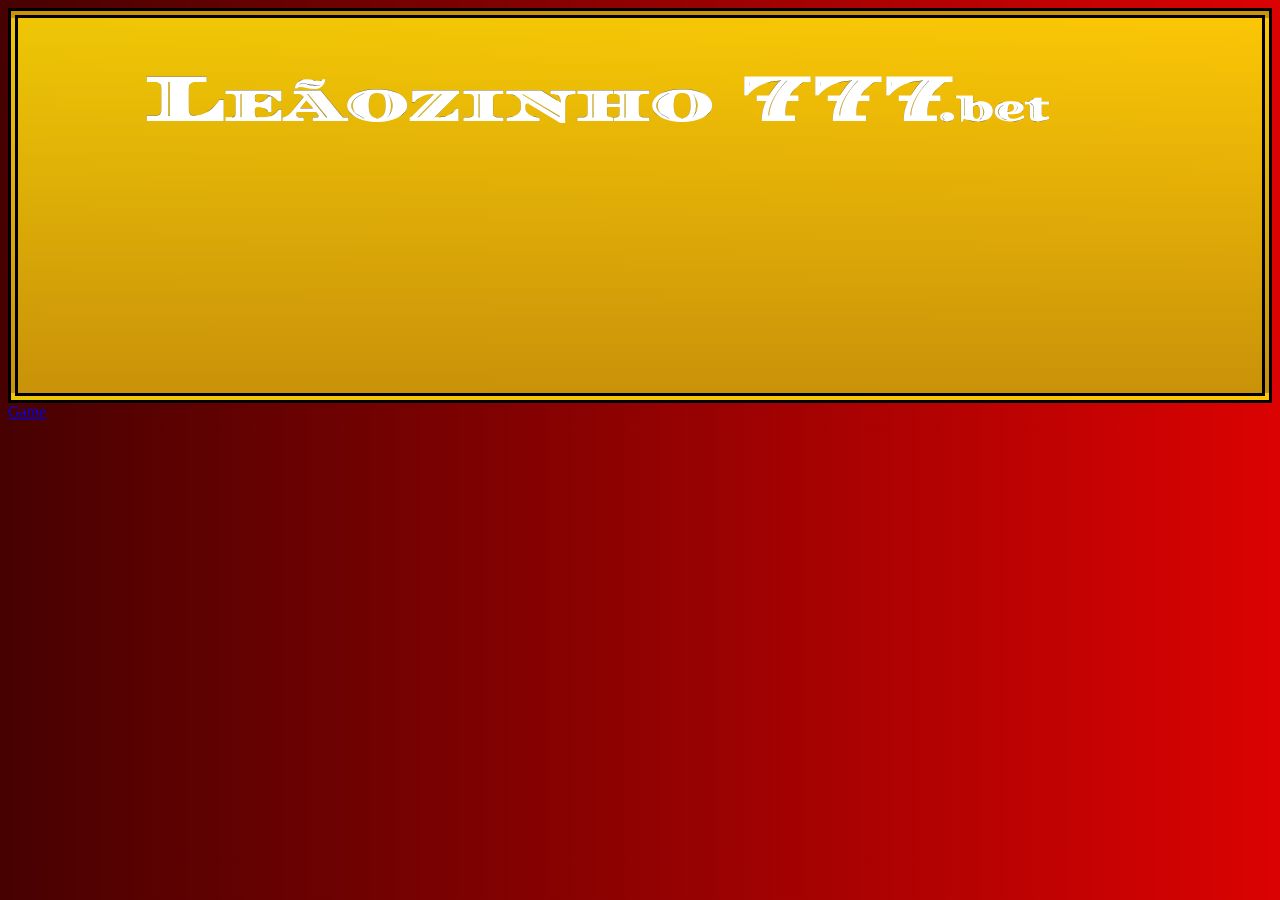
<file: index.html>
<!DOCTYPE html>
<html lang="pt-BR">
<head>
    <meta charset="UTF-8">
    <meta name="viewport" content="width=device-width, initial-scale=1.0">
    <title>Página</title>
    <link rel="stylesheet" href="style.css">
    <link rel="preconnect" href="https://fonts.googleapis.com">
    <link rel="preconnect" href="https://fonts.gstatic.com" crossorigin>
    <link href="https://fonts.googleapis.com/css2?family=Diplomata&display=swap" rel="stylesheet">
</head>
<body>
    <!--Conteúdo introdutório-->
    <header>
        <h1 class="titulo_header">Leãozinho 777</h1>
        <h3>.bet</h3>
    </header>

    <!--Navigação (links de navegação)-->
    <nav>
        <a href="gamePage.html">Game</a>
    </nav>

    <!--Conteúdo Principal-->
    <main>
    
    </main>

    <!--Conteúdo Secundário-->
    <aside>
    </aside>

    <!--Rodapé da página-->
    <footer>
    </footer>
</body>
</html>
</file>
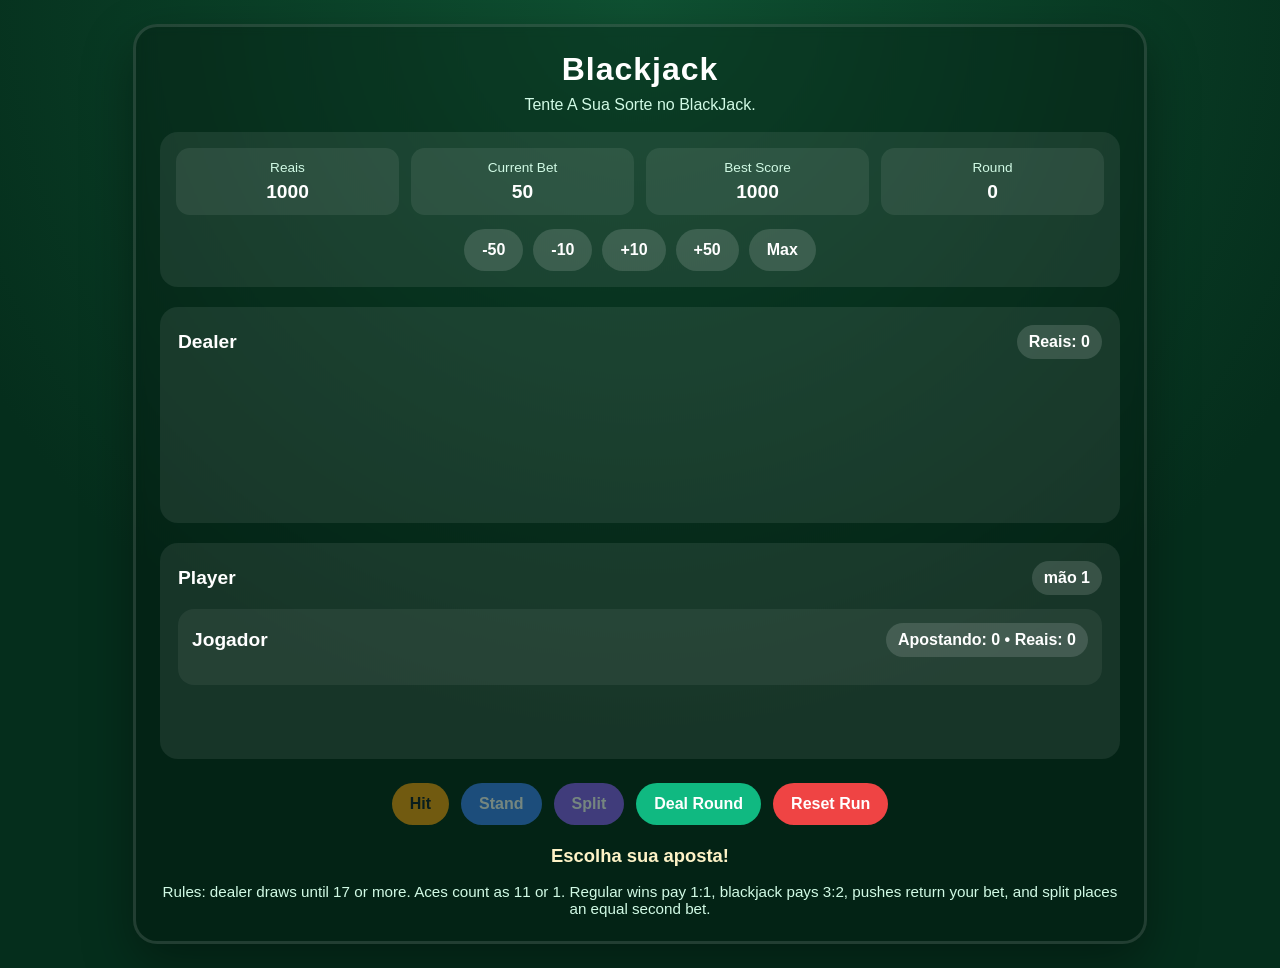
<file: BlackJack.html>
<!DOCTYPE html>
<html lang="en">
<head>
  <meta charset="UTF-8" />
  <meta name="viewport" content="width=device-width, initial-scale=1.0" />
  <title>Blackjack</title>
  <link rel="stylesheet" href="BlackJack.css">
</head>
<body>
<main class="table">
  <h1>Blackjack</h1>
  <div class="subtitle">Tente A Sua Sorte no BlackJack.</div>

  <section class="session-panel">
    <div class="session-grid">
      <div class="metric"><span>Reais</span><strong id="points-display">1000</strong></div>
      <div class="metric"><span>Current Bet</span><strong id="bet-display">50</strong></div>
      <div class="metric"><span>Best Score</span><strong id="best-display">1000</strong></div>
      <div class="metric"><span>Round</span><strong id="round-display">0</strong></div>
    </div>
    <div class="bet-controls">
      <button class="bet-btn" id="bet-minus-50">-50</button>
      <button class="bet-btn" id="bet-minus-10">-10</button>
      <button class="bet-btn" id="bet-plus-10">+10</button>
      <button class="bet-btn" id="bet-plus-50">+50</button>
      <button class="bet-btn" id="bet-max">Max</button>
    </div>
  </section>

  <section class="board">
    <div class="hand-area">
      <div class="hand-header">
        <div class="hand-title">Dealer</div>
        <div class="score" id="dealer-score">Score: ?</div>
      </div>
      <div class="cards" id="dealer-cards"></div>
    </div>

    <div class="hand-area">
      <div class="hand-header">
        <div class="hand-title">Player</div>
        <div class="score" id="player-state">1 hand</div>
      </div>
      <div class="player-hands" id="player-hands"></div>
    </div>
  </section>

  <div class="controls">
    <button class="hit" id="hit-btn">Hit</button>
    <button class="stand" id="stand-btn">Stand</button>
    <button class="split" id="split-btn">Split</button>
    <button class="deal-round" id="deal-btn">Deal Round</button>
    <button class="reset-session" id="reset-btn">Reset Run</button>
  </div>

  <div class="status" id="status">Adjust your bet and deal a round. Try to reach the highest score possible.</div>
  <div class="legend">Rules: dealer draws until 17 or more. Aces count as 11 or 1. Regular wins pay 1:1, blackjack pays 3:2, pushes return your bet, and split places an equal second bet.</div>
</main>

<script src="BlackJack.js"></script>
</body>
</html>
</file>
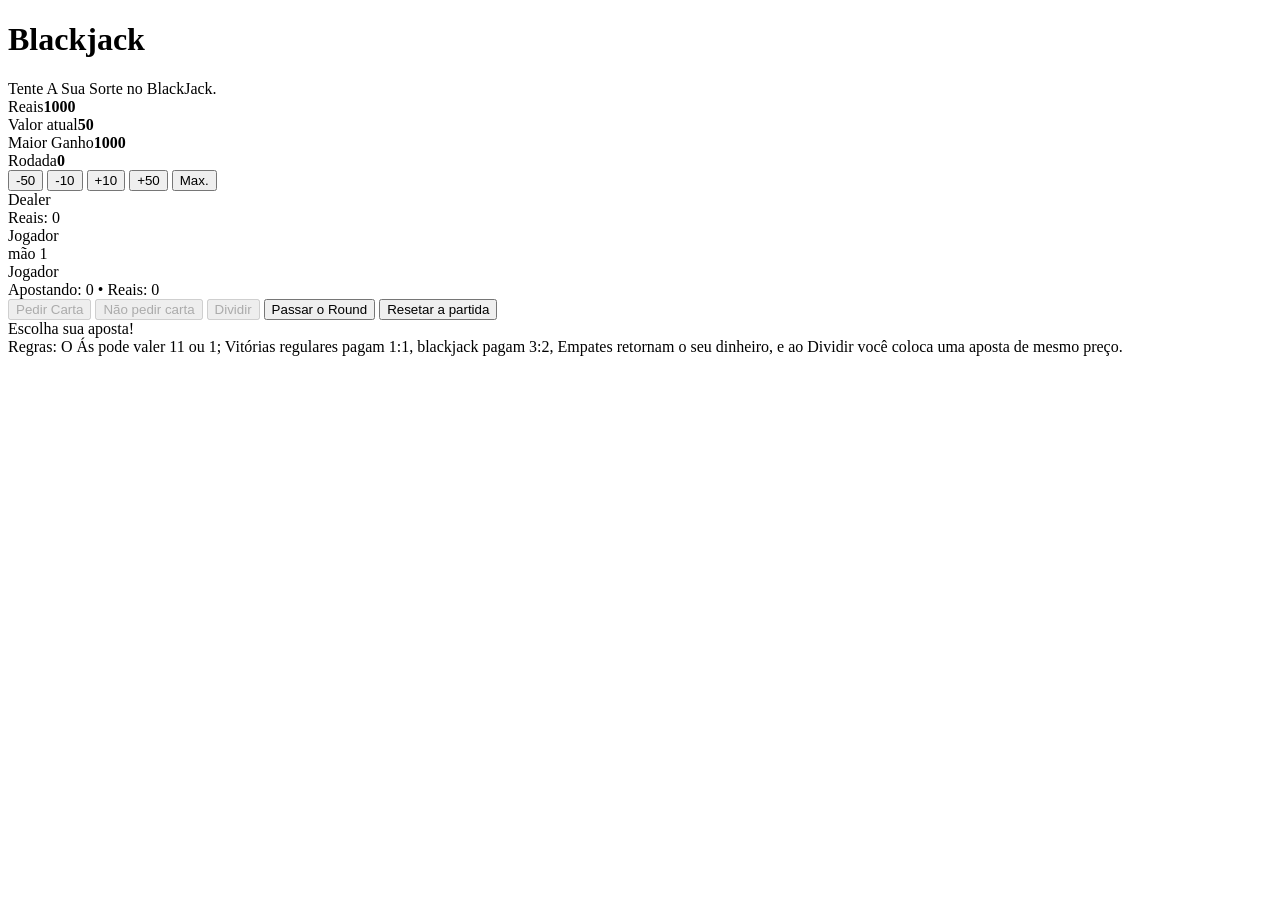
<file: gamePage.html>
<!DOCTYPE html>
<html lang="en">
<head>
    <meta charset="UTF-8" />
    <meta name="viewport" content="width=device-width, initial-scale=1.0" />
    <title>Blackjack</title>
    <link rel="stylesheet" href="gameStyle.css">
</head>
<body>
<main class="table">
    <h1>Blackjack</h1>
    <div class="subtitle">Tente A Sua Sorte no BlackJack.</div>

    <section class="session-panel">
        <div class="session-grid">
            <div class="metric"><span>Reais</span><strong id="points-display">1000</strong></div>
            <div class="metric"><span>Valor atual</span><strong id="bet-display">50</strong></div>
            <div class="metric"><span>Maior Ganho</span><strong id="best-display">1000</strong></div>
            <div class="metric"><span>Rodada</span><strong id="round-display">0</strong></div>
        </div>
        <div class="bet-controls">
            <button class="bet-btn" id="bet-minus-50">-50</button>
            <button class="bet-btn" id="bet-minus-10">-10</button>
            <button class="bet-btn" id="bet-plus-10">+10</button>
            <button class="bet-btn" id="bet-plus-50">+50</button>
            <button class="bet-btn" id="bet-max">Max.</button>
        </div>
    </section>

    <section class="board">
        <div class="hand-area">
            <div class="hand-header">
                <div class="hand-title">Dealer</div>
                <div class="score" id="dealer-score">Pontuação: ?</div>
            </div>
            <div class="cards" id="dealer-cards"></div>
        </div>

        <div class="hand-area">
            <div class="hand-header">
                <div class="hand-title">Jogador</div>
                <div class="score" id="player-state">1 mão</div>
            </div>
            <div class="player-hands" id="player-hands"></div>
        </div>
    </section>

    <div class="controls">
        <button class="hit" id="hit-btn">Pedir Carta</button>
        <button class="stand" id="stand-btn">Não pedir carta</button>
        <button class="split" id="split-btn">Dividir</button>
        <button class="deal-round" id="deal-btn">Passar o Round</button>
        <button class="reset-session" id="reset-btn">Resetar a partida</button>
    </div>

    <div class="status" id="status">Ajuste a sua mão e tente conseguir mo maximo de dinheiro o possivel</div>
    <div class="legend">Regras: O Ás pode valer 11 ou 1; Vitórias regulares pagam 1:1, blackjack pagam 3:2, Empates retornam o seu dinheiro, e ao Dividir você coloca uma aposta de mesmo preço.</div>
</main>

<script src="BlackJack.js"></script>
</body>
</html>
</file>
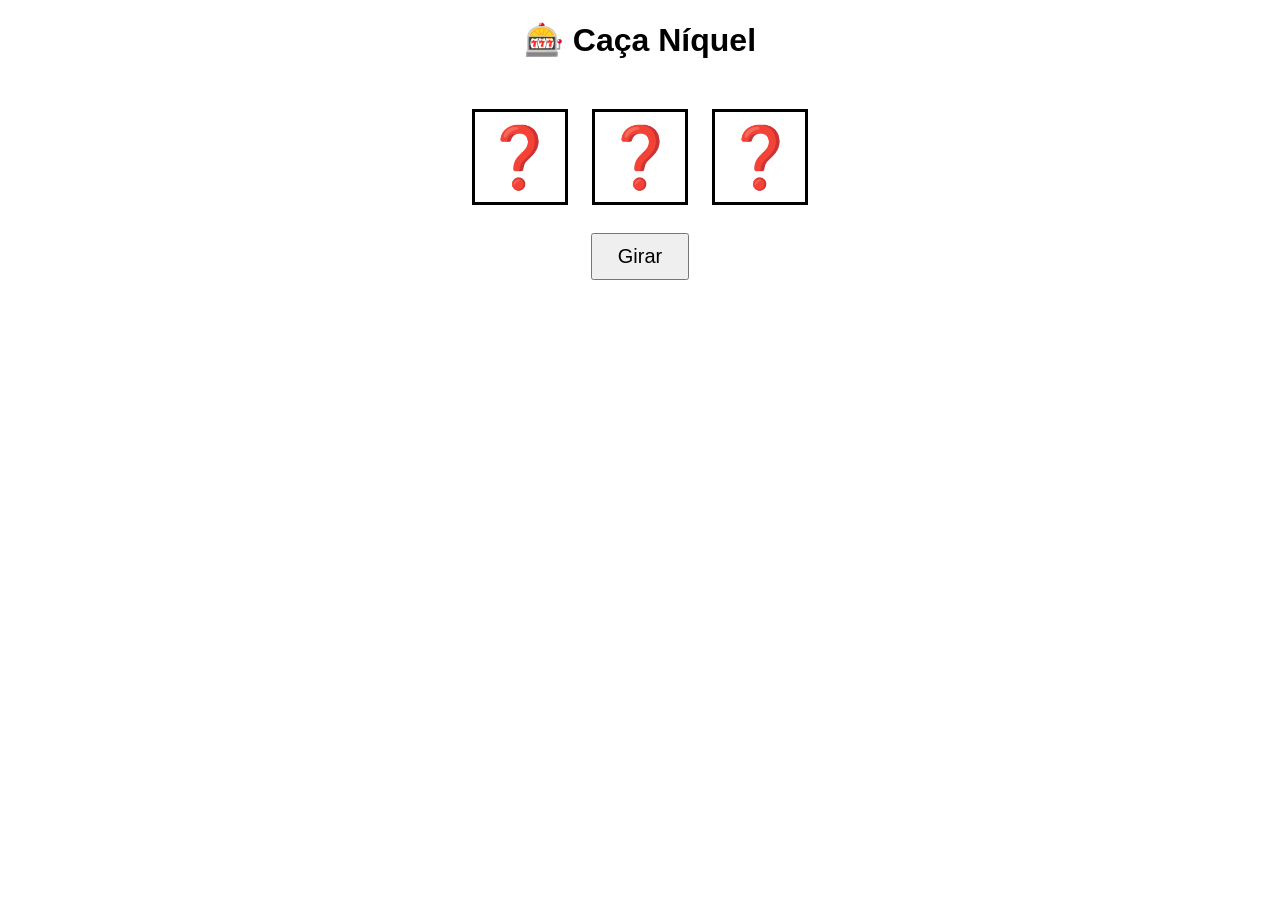
<file: Niquel.html>
<!DOCTYPE html>
<html>
<head>
    <title>Caça Níquel</title>
    <meta charset="UTF-8">
    <meta name="viewport" content="width=device-width, initial-scale=1.0">
    <link rel="stylesheet" href="niquel.css">


</head>

<body>

    <h1>🎰 Caça Níquel</h1>

    <div class="container">
        <div class="slot" id="s1">❓</div>
        <div class="slot" id="s2">❓</div>
        <div class="slot" id="s3">❓</div>
    </div>

    <br>

    <button onclick="spin()">Girar</button>

    <p id="result"></p>

    <script src="niquelScript.js"></script>
</body>
</html>
</file>
<file: style.css>
body{
    background-image: linear-gradient(to left, rgb(219, 2, 2), rgb(71, 1, 1))
}

header{
    background-image: linear-gradient(rgba(255, 218, 6, 0.911), rgb(201, 146, 9));
    border: 10px;
    border-style: double;
    border-color: black;
    height: fit-content;
}

.titulo_header{
    color: rgb(255, 255, 255);
    margin-left: 10%;
    font-family: "Diplomata", serif;
    font-size: 5vw;
    font-variant:small-caps;
    -webkit-text-stroke: 0.1px black;
}

h3{
    color: rgb(255, 255, 255);
    text-align: center;
    height: 30vh;
    font-family: "Diplomata", serif;
    font-size: 2.5vw;
    margin-left: 55vw;
    margin-top: -7.3%;
    -webkit-text-stroke: 0.1px black;
}
</file>
<file: BlackJack.css>
{
    box-sizing: border-box;
}

body {
    margin: 0;
    min-height: 100vh;
    font-family: Arial, Helvetica, sans-serif;
    background: radial-gradient(circle at top, #0f5132, #052e1c 65%);
    color: #ffffff;
    display: flex;
    align-items: center;
    justify-content: center;
    padding: 24px;
}

.table {
    width: min(960px, 100%);
    background: rgba(0, 0, 0, 0.22);
    border: 3px solid rgba(255, 255, 255, 0.12);
    border-radius: 24px;
    padding: 24px;
    box-shadow: 0 20px 50px rgba(0, 0, 0, 0.35);
    backdrop-filter: blur(6px);
}

h1 {
    margin: 0 0 8px;
    text-align: center;
    letter-spacing: 1px;
}

.subtitle {
    text-align: center;
    color: #d1fae5;
    margin-bottom: 18px;
}

.session-panel {
    background: rgba(255, 255, 255, 0.08);
    border-radius: 18px;
    padding: 16px;
    margin-bottom: 20px;
}

.session-grid {
    display: grid;
    grid-template-columns: repeat(4, minmax(0, 1fr));
    gap: 12px;
    margin-bottom: 14px;
}

.metric {
    background: rgba(255, 255, 255, 0.08);
    border-radius: 14px;
    padding: 12px;
    text-align: center;
}

.metric span {
    display: block;
    font-size: 0.85rem;
    color: #d1fae5;
    margin-bottom: 6px;
}

.metric strong {
    font-size: 1.2rem;
}

.bet-controls {
    display: flex;
    flex-wrap: wrap;
    justify-content: center;
    gap: 10px;
}

.bet-btn {
    background: rgba(255, 255, 255, 0.14);
    color: white;
}

.board {
    display: grid;
    gap: 20px;
}

.hand-area {
    background: rgba(255, 255, 255, 0.08);
    border-radius: 18px;
    padding: 18px;
    min-height: 180px;
}

.player-hands {
    display: grid;
    gap: 14px;
}

.player-hand {
    background: rgba(255, 255, 255, 0.06);
    border-radius: 16px;
    padding: 14px;
    transition: transform 0.15s ease, box-shadow 0.15s ease;
}

.player-hand.active {
    box-shadow: 0 0 0 2px rgba(251, 191, 36, 0.95);
    background: rgba(255, 255, 255, 0.12);
}

.hand-header {
    display: flex;
    justify-content: space-between;
    align-items: center;
    margin-bottom: 14px;
    gap: 12px;
    flex-wrap: wrap;
}

.hand-title {
    font-size: 1.2rem;
    font-weight: 700;
}

.score {
    background: rgba(255, 255, 255, 0.14);
    padding: 8px 12px;
    border-radius: 999px;
    font-weight: 700;
}

.cards {
    display: flex;
    flex-wrap: wrap;
    gap: 12px;
}

.card {
    width: 84px;
    height: 116px;
    border-radius: 14px;
    background: #ffffff;
    color: #111827;
    padding: 10px;
    display: flex;
    flex-direction: column;
    justify-content: space-between;
    box-shadow: 0 10px 20px rgba(0, 0, 0, 0.25);
    font-weight: 700;
}

.card.red {
    color: #b91c1c;
}

.card-back {
    background: linear-gradient(135deg, #1d4ed8, #1e3a8a);
    color: #eff6ff;
    align-items: center;
    justify-content: center;
    font-size: 1.8rem;
    border: 2px solid rgba(255,255,255,0.4);
}

.card-top,
.card-bottom {
    font-size: 1rem;
    line-height: 1;
}

.card-center {
    text-align: center;
    font-size: 1.8rem;
}

.card-bottom {
    align-self: flex-end;
    transform: rotate(180deg);
}

.controls {
    display: flex;
    flex-wrap: wrap;
    justify-content: center;
    gap: 12px;
    margin-top: 24px;
}

button {
    border: none;
    border-radius: 999px;
    padding: 12px 18px;
    font-size: 1rem;
    font-weight: 700;
    cursor: pointer;
    transition: transform 0.15s ease, opacity 0.15s ease;
}

button:hover:not(:disabled) {
    transform: translateY(-1px);
}

button:disabled {
    opacity: 0.45;
    cursor: not-allowed;
}

.hit {
    background: #f59e0b;
    color: #111827;
}

.stand {
    background: #3b82f6;
    color: white;
}

.split {
    background: #8b5cf6;
    color: white;
}

.deal-round {
    background: #10b981;
    color: white;
}

.reset-session {
    background: #ef4444;
    color: white;
}

.new-game {
    background: #10b981;
    color: white;
}

.status {
    margin-top: 20px;
    text-align: center;
    font-size: 1.15rem;
    font-weight: 700;
    min-height: 28px;
    color: #fef3c7;
}

.legend {
    margin-top: 10px;
    text-align: center;
    color: #d1fae5;
    font-size: 0.95rem;
}

@media (max-width: 600px) {
    .table {
        padding: 16px;
    }

    .session-grid {
        grid-template-columns: repeat(2, minmax(0, 1fr));
    }

    .card {
        width: 72px;
        height: 102px;
    }
}
</file>
<file: gameStyle.css>
.titulo{
    font-size: 6vw;
    text-align: center;
}
</file>
<file: niquel.css>
body{
    text-align:center;
    font-family:Arial;
}

.container{
    margin-top:40px;
}

.slot{
    font-size:60px;
    border:3px solid black;
    width:90px;
    height:90px;
    display:inline-flex;
    align-items:center;
    justify-content:center;
    margin:10px;
}

button{
    font-size:20px;
    padding:10px 25px;
    cursor:pointer;
}
</file>
